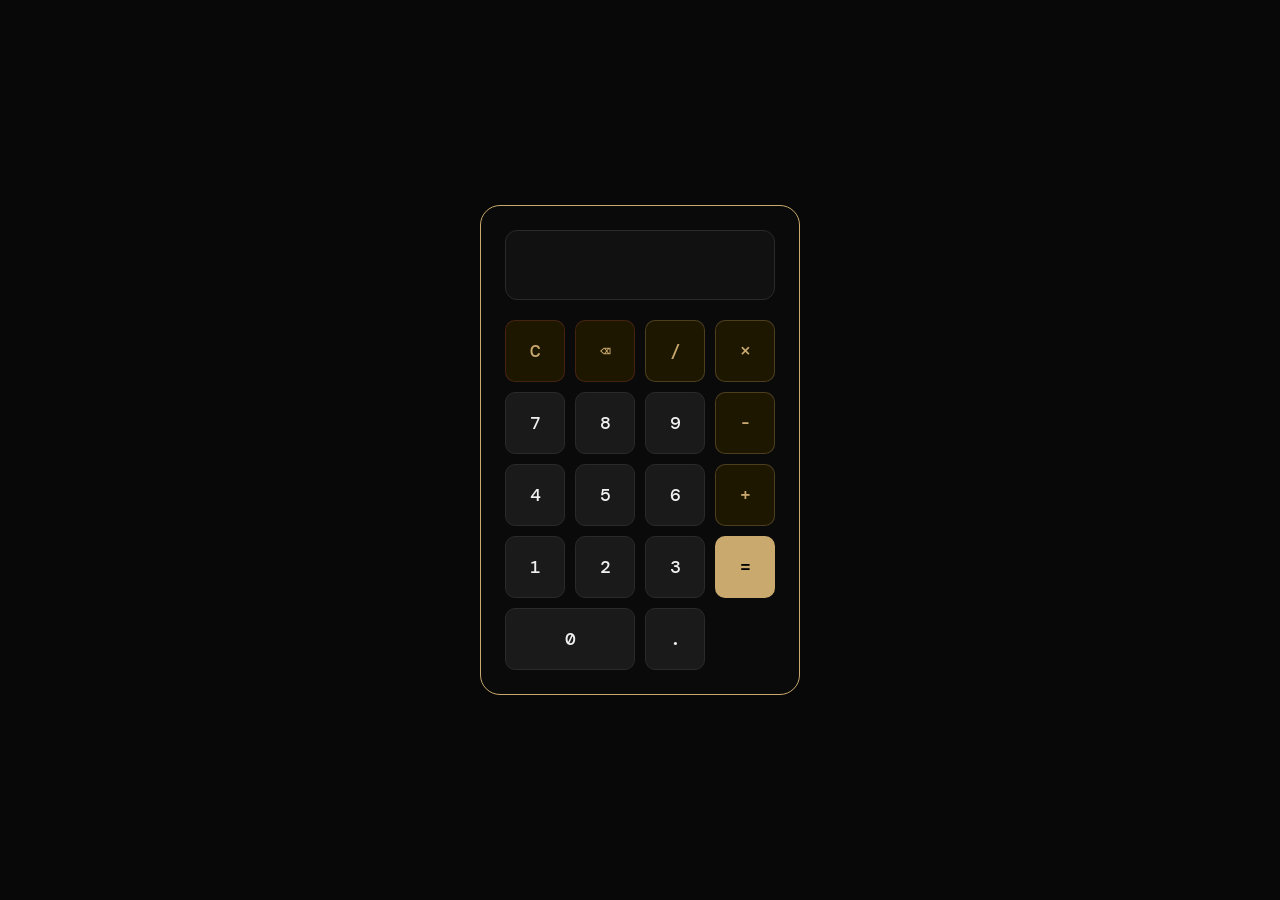
<file: index.html>
<!DOCTYPE html>
<html lang="en">

<head>
    <meta charset="UTF-8">
    <meta name="viewport" content="width=device-width, initial-scale=1.0">
    <title>Calculator</title>
    <link href="https://fonts.googleapis.com/css2?family=DM+Mono:wght@400;500&display=swap" rel="stylesheet">
    <link rel="stylesheet" href="calculator.css">
</head>

<body>
    <div class="calculator">
        <div class="display">
            <input type="text" id="result" readonly>
        </div>
        <div class="buttons">
            <button class="btn clear" onclick="clearDisplay()">C</button>
            <button class="btn clear" onclick="deleteLast()">⌫</button>
            <button class="btn operator" onclick="appendToDisplay('/')">/</button>
            <button class="btn operator" onclick="appendToDisplay('*')">×</button>

            <button class="btn number" onclick="appendToDisplay('7')">7</button>
            <button class="btn number" onclick="appendToDisplay('8')">8</button>
            <button class="btn number" onclick="appendToDisplay('9')">9</button>
            <button class="btn operator" onclick="appendToDisplay('-')">-</button>

            <button class="btn number" onclick="appendToDisplay('4')"> 4</button>
            <button class="btn number" onclick="appendToDisplay('5')">5</button>
            <button class="btn number" onclick="appendToDisplay('6')">6</button>
            <button class="btn operator" onclick="appendToDisplay('+')">+</button>

            <button class="btn number" onclick="appendToDisplay('1')">1</button>
            <button class="btn number" onclick="appendToDisplay('2')">2</button>
            <button class="btn number" onclick="appendToDisplay('3')">3</button>
            <button class="btn equals" onclick="calculate()"  rowspan="2">=</button>

            <button class="btn number zero" onclick="appendToDisplay('0')">0</button>
            <button class="btn number" onclick="appendToDisplay('.')">.</button>
        </div>
    </div>
    <script src="calculator.js"></script>
</body>

</html>
</file>
<file: calculator.css>
* {
    margin: 0;
    padding: 0;
    box-sizing: border-box;
}

body {
    font-family: 'DM Mono', monospace;
    background: #080808;
    display: flex;
    justify-content: center;
    align-items: center;
    min-height: 100vh;
    padding: 20px;
}

.calculator {
    background: #0a0a0a;
    border-radius: 20px;
    padding: 24px;
    width: 320px;
    border: 1px solid #c9a96e;
}

.display {
    background: #111;
    border-radius: 12px;
    padding: 12px 20px 16px;
    margin-bottom: 20px;
    border: 1px solid #2a2a2a;
    text-align: right;
}

.expr {
    font-size: 0.75rem;
    color: rgba(201, 169, 110, 0.6);
    min-height: 18px;
    letter-spacing: 0.1em;
}

#result {
    font-size: 2.2rem;
    color: #f0f0f0;
    letter-spacing: 0.05em;
    word-break: break-all;
    background: transparent;
    border: none;
    width: 100%;
    text-align: right;
    outline: none;
}

.buttons {
    display: grid;
    grid-template-columns: repeat(4, 1fr);
    gap: 10px;
}

.btn {
    height: 62px;
    border: none;
    border-radius: 10px;
    font-family: 'DM Mono', monospace;
    font-size: 1.1rem;
    font-weight: 500;
    cursor: pointer;
    transition: transform 0.12s, background 0.15s;
}

.btn:active {
    transform: scale(0.94);
}

.number {
    background: #1a1a1a;
    color: #f0f0f0;
    border: 1px solid #2a2a2a;
}

.number:hover {
    background: #252525;
}

.operator {
    background: #1e1700;
    color: #c9a96e;
    border: 1px solid rgba(201, 169, 110, 0.27);
}

.operator:hover {
    background: rgba(201, 169, 110, 0.13);
}

.equals {
    background: #c9a96e;
    color: #000;
    border: none;
    grid-row: span 2;
}

.equals:hover {
    background: #e0c080;
}

.clear { 
    background:#1e1700 ;
    color: #c9a96e;
    border: 1px solid rgba(224, 85, 85, 0.2);
}

.clear:hover {
    background: rgba(201, 169, 110, 0.13);
}

.zero {
    grid-column: span 2;
}

@media (max-width: 480px) {
    .calculator {
        padding: 16px;
        width: 280px;
    }

    .btn {
        height: 52px;
        font-size: 1rem;
    }

    #result {
        font-size: 1.8rem;
    }
}
</file>
